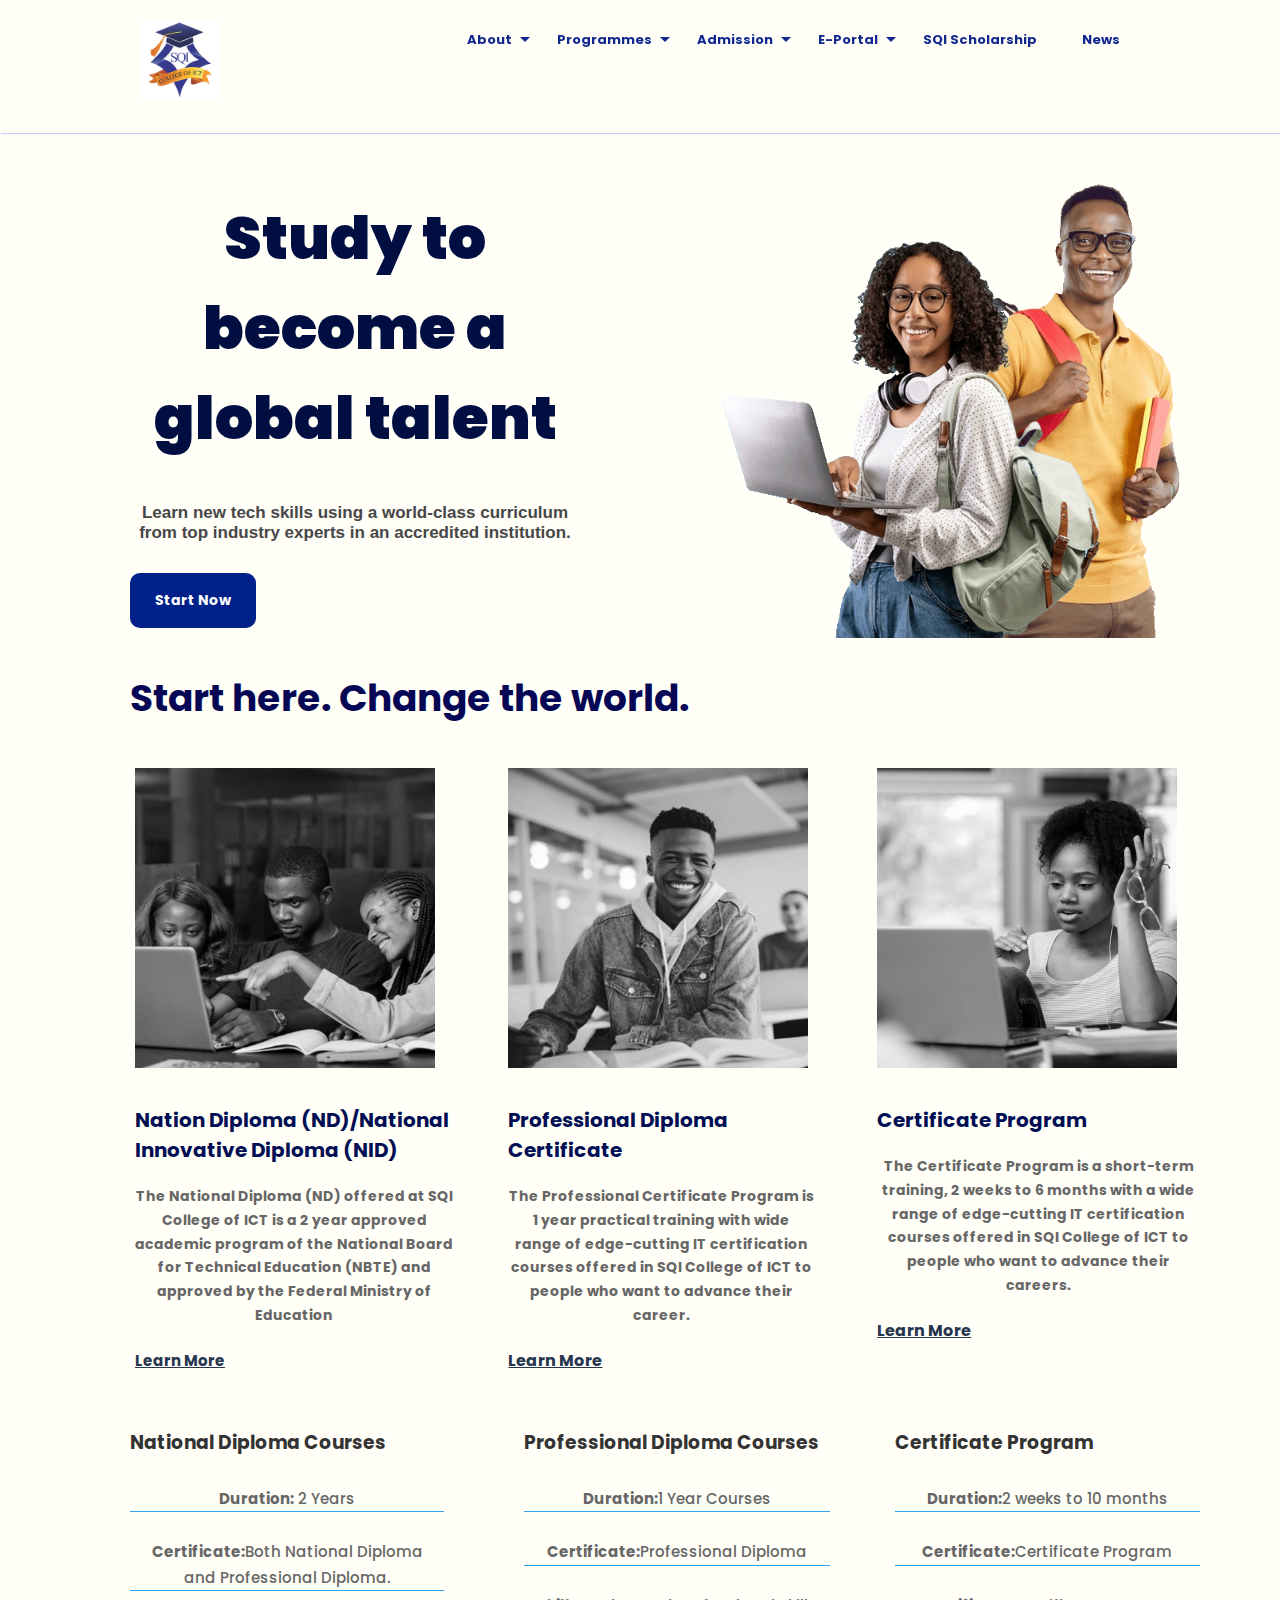
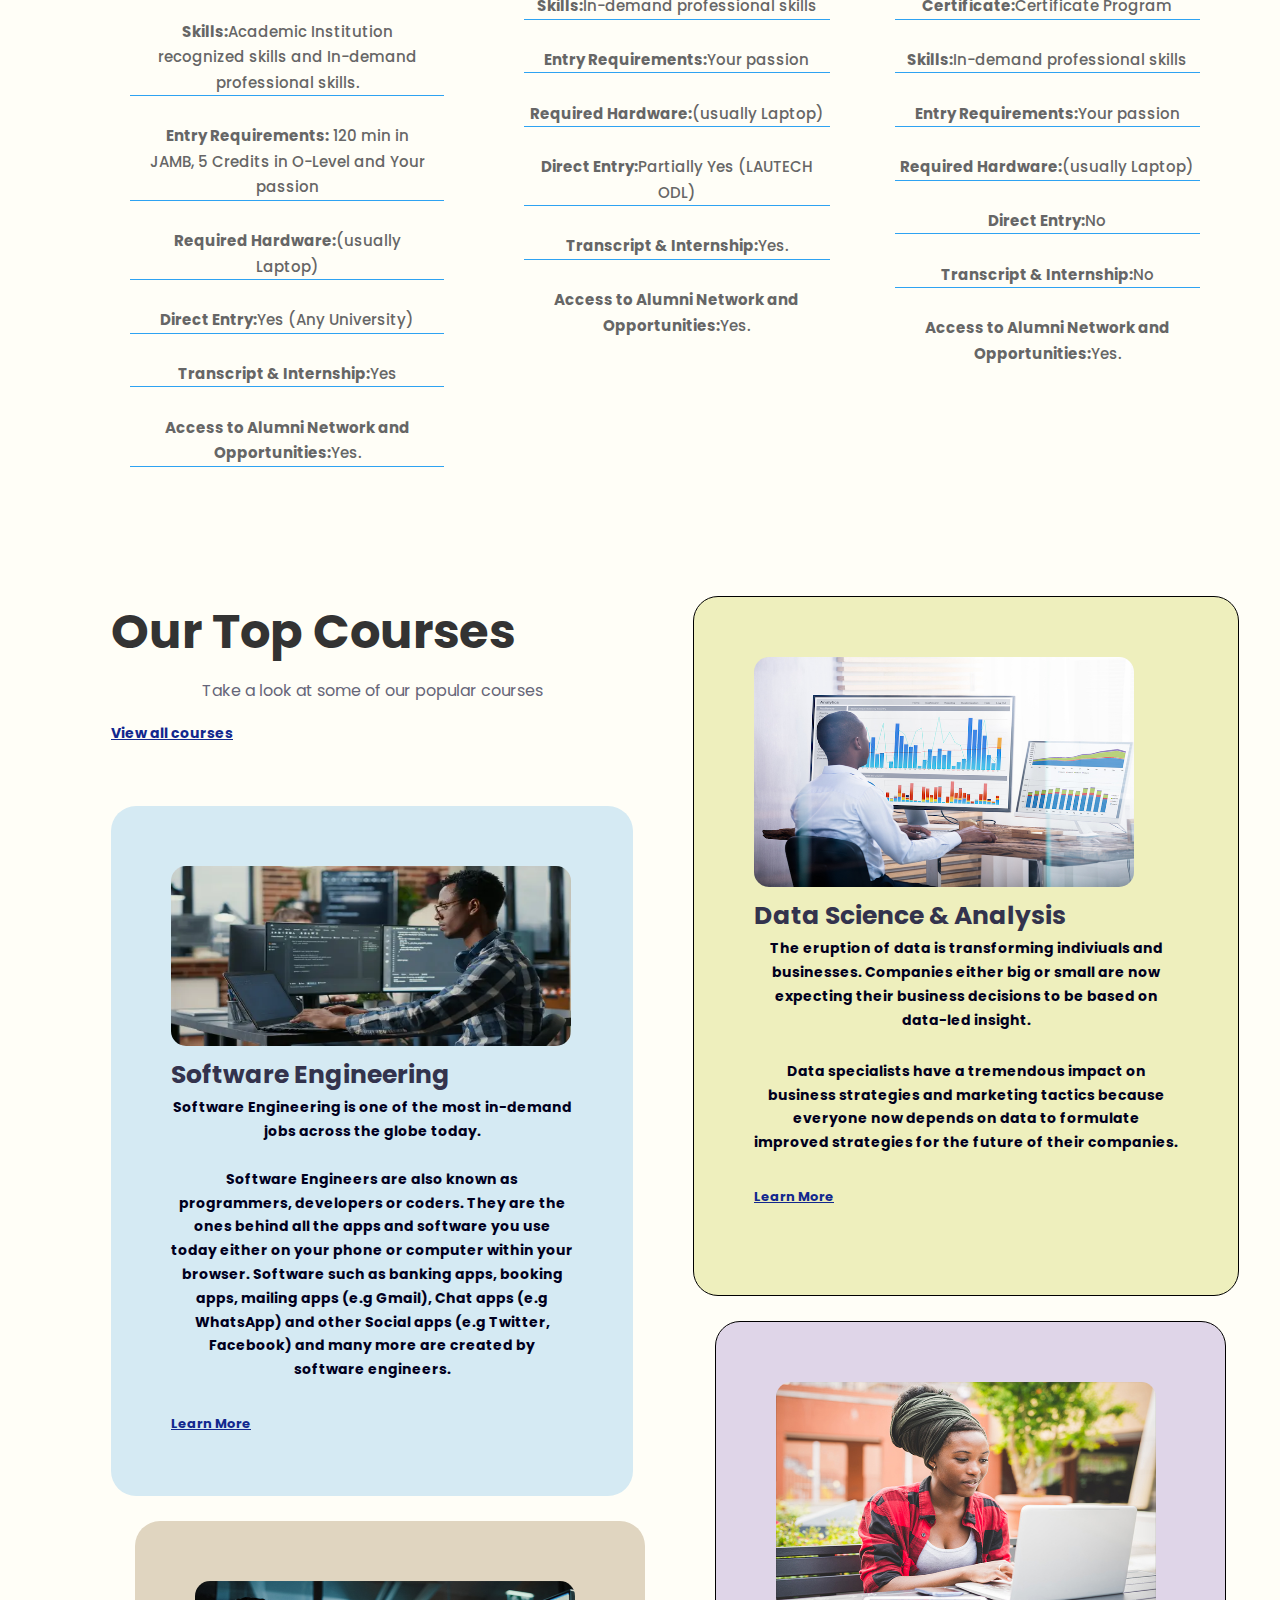
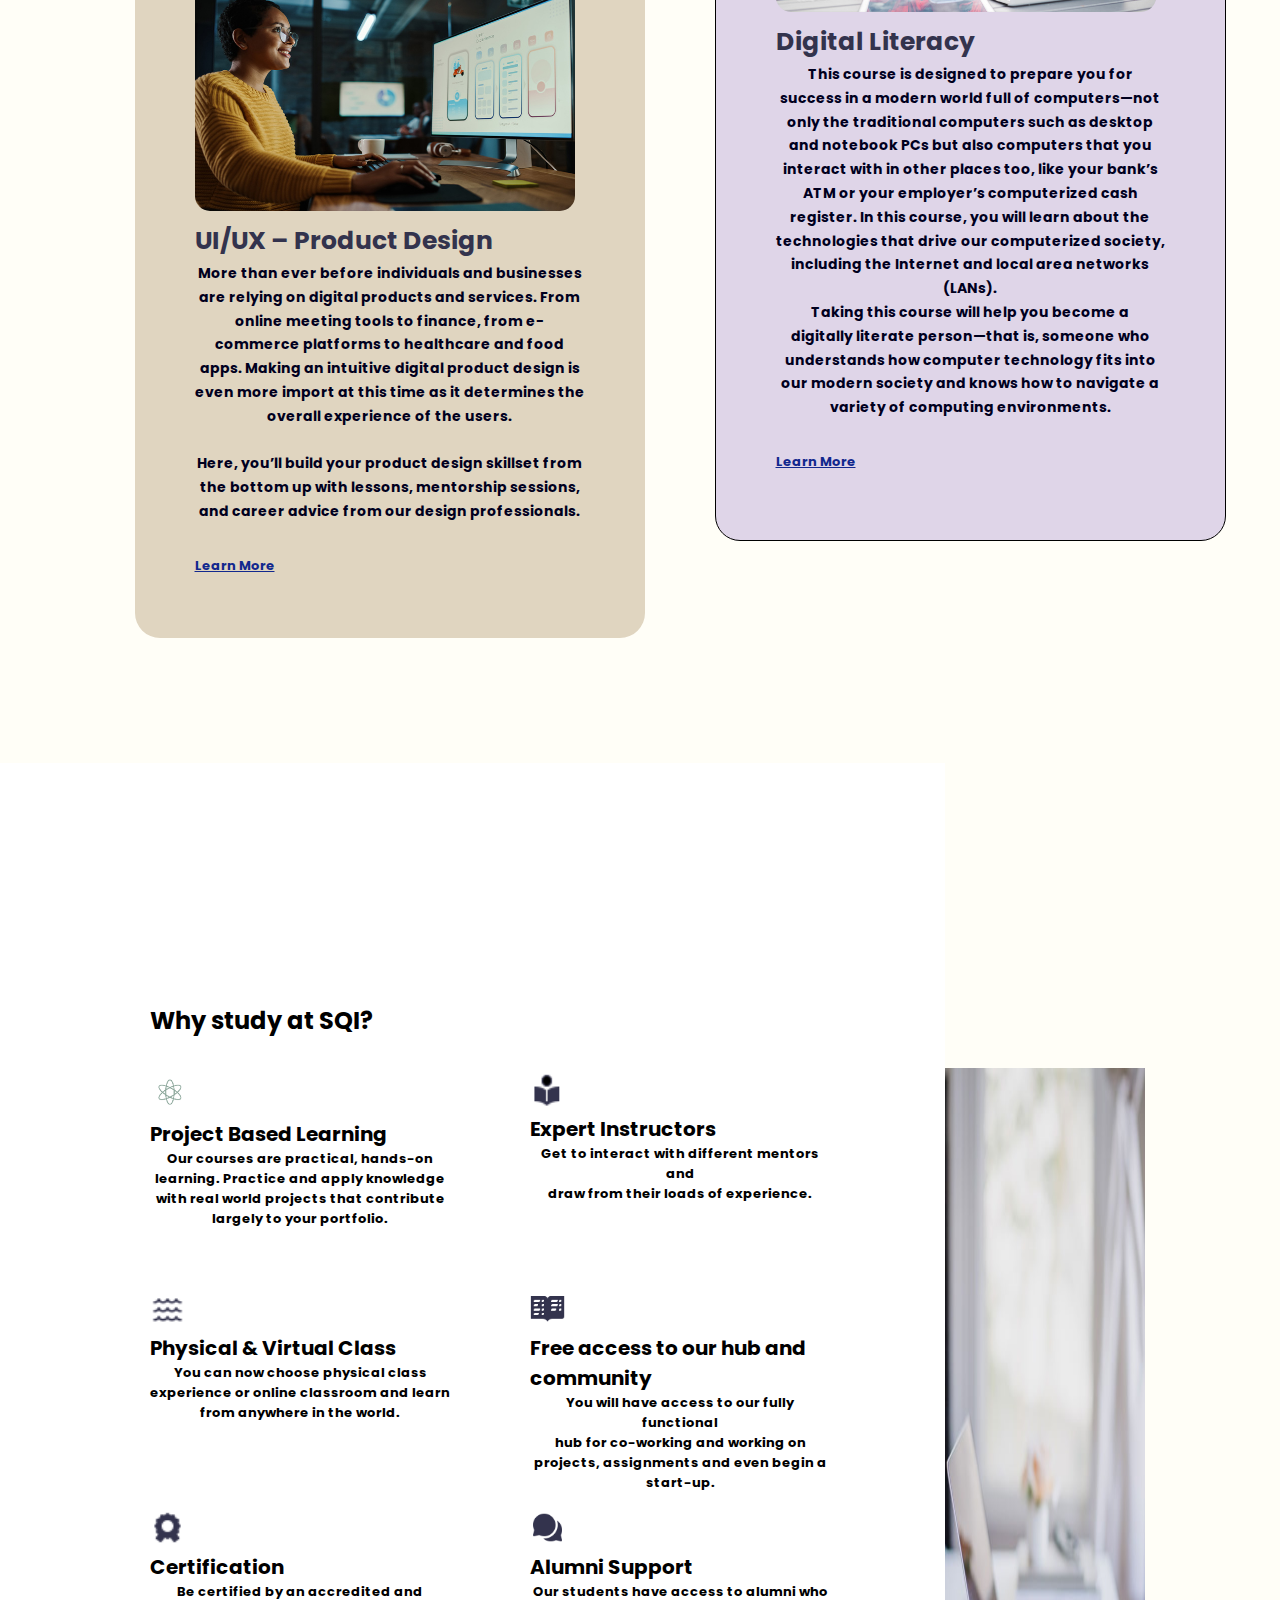
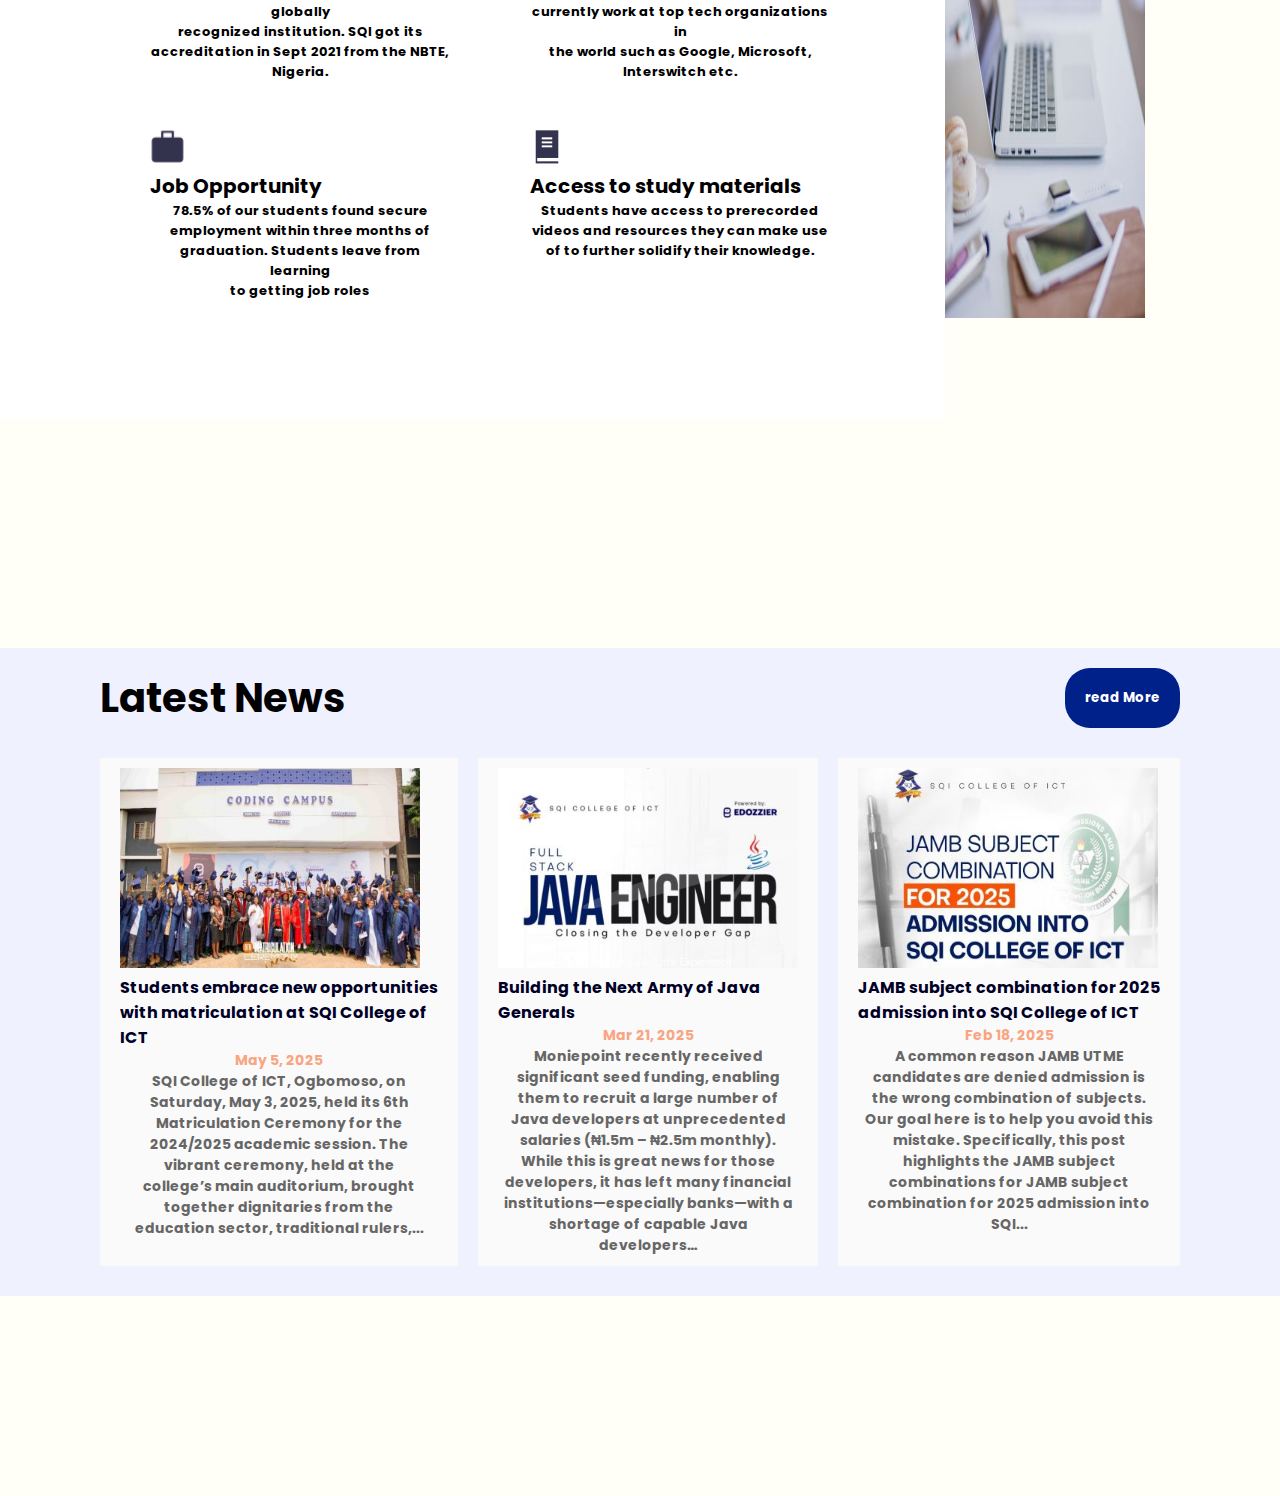
<file: index.html>
<!DOCTYPE html>
<html lang="en">
<head>
    <link href="https://cdn.jsdelivr.net/npm/bootstrap@5.3.8/dist/css/bootstrap.min.css" rel="stylesheet" integrity="sha384-sRIl4kxILFvY47J16cr9ZwB07vP4J8+LH7qKQnuqkuIAvNWLzeN8tE5YBujZqJLB" crossorigin="anonymous">
<script src="https://cdn.jsdelivr.net/npm/bootstrap@5.3.8/dist/js/bootstrap.bundle.min.js" integrity="sha384-FKyoEForCGlyvwx9Hj09JcYn3nv7wiPVlz7YYwJrWVcXK/BmnVDxM+D2scQbITxI" crossorigin="anonymous"></script>
<link rel="stylesheet" href="https://cdn.jsdelivr.net/npm/bootstrap-icons@1.13.1/font/bootstrap-icons.min.css">
    <link rel="preconnect" href="https://fonts.googleapis.com">
<link rel="preconnect" href="https://fonts.gstatic.com" crossorigin>
<link href="https://fonts.googleapis.com/css2?family=Poppins:ital,wght@0,100;0,200;0,300;0,400;0,500;0,600;0,700;0,800;0,900;1,100;1,200;1,300;1,400;1,500;1,600;1,700;1,800;1,900&display=swap" rel="stylesheet">
    <meta charset="UTF-8">
    <meta name="viewport" content="width=device-width, initial-scale=1.0">
    <link rel="stylesheet" href="style.css">
    <link rel="stylesheet" href="https://cdnjs.cloudflare.com/ajax/libs/font-awesome/4.7.0/css/font-awesome.min.css">
    <title>SQI Succeed Anywhere Assignment</title>
    
</head>
<body style="background-color: rgb(255,254,247);">
    <header>
        <div class="navbar-container">
            <h1>
                <img src="./images/co.jpg" height="80px" width="80px" alt="SQI-logo">
            </h1>         
<nav>
   <ul class="parent-dropdown">
     <li class="dropdown"><a href="#">About</a>
        <ul class="dropdown-items">
             <li>Our Story</li><br>
              <li>Our Team</li><br>
               <li>Campus Info</li>
        </ul>  
     </li>
   <li class="dropdown"><a href="#">Programmes</a>
    <ul class="dropdown-items">
        <li>National Diploma</li><br>
        <li>National Innovation Diploma</li><br>
        <li>Professional Diploma Programme</li><br>
        <li>Executive Professional Certificate Programme</li>
    </ul>
   </li>
   <li class="dropdown"><a href="#">Admission</a>
    <ul class="dropdown-items">
        <li>Apply for a Programme</li><br>
        <li>Mode of Study</li><br>
        <li>Tuition</li><br>
        <li>Frequently Asked Questions</li>
    </ul>
   </li>
   <li class="dropdown"><a href="#">E-Portal</a>
      <ul class="dropdown-items">
        <li>Students</li>
        <li>Staff</li>
      </ul>
   </li>
    <li id="last-two-container">
          SQI Scholarship
            </li>
            <li id="last-two-container-2">
                News
            </li>
        </ul>
</nav>
        </div>
    </header>
    <div class="topnav">
        <a href="#home" class="active"><img id="Logo" src="./images/co.jpg" alt="SQI-logo"></a>
        <div id="myLinks">
       <ul class="parent-dropdown">
     <li class="dropdown"><a href="#">About</a>
        <ul class="dropdown-items">
             <li>Our Story</li><br>
              <li>Our Team</li><br>
               <li>Campus Info</li>
        </ul>  
     </li>
   <li class="dropdown"><a href="#">Programmes</a>
    <ul class="dropdown-items">
        <li>National Diploma</li><br>
        <li>National Innovation Diploma</li><br>
        <li>Professional Diploma Programme</li><br>
        <li>Executive Professional Certificate Programme</li>
    </ul>
   </li>
   <li class="dropdown"><a href="#">Admission</a>
    <ul class="dropdown-items">
        <li>Apply for a Programme</li><br>
        <li>Mode of Study</li><br>
        <li>Tuition</li><br>
        <li>Frequently Asked Questions</li>
    </ul>
   </li>
   <li class="dropdown"><a href="#">E-Portal</a>
      <ul class="dropdown-items">
        <li>Students</li>
        <li>Staff</li>
      </ul>
   </li>
    <li id="last-two-container">
          SQI Scholarship
            </li>
            <li id="last-two-container-2">
                News
            </li>
        </ul>
        </div>
        <a href="javascript:void(0);" class="icon" onclick="myFunction()">
    <i class="fa fa-bars"></i>
  </a>
    </div>
    <section>
        <div class="first-card-section">
            <div>
                <h1>Study to become a global talent</h1>
                <p>Learn new tech skills using a world-class curriculum from top industry experts in an accredited institution.
</p>
<button>Start Now</button>
            </div>
            <div id="two-sqi-students">
                <img src="./images/two sqi students.png" alt="two-sqi-students-standing" height="480px" width="480px">
            </div>
        </div>
    </section>
    <main>
        <div class="black-and-white-header"><h2>Start here. Change the world.</h2></div>
        <div class="black-and-white-container">
         <div class="college-image-container">
           <img src="./images/college image.jpg" alt="Three-Students-Looking-Laptop-Screen" height="300px" width="300px">
           <h3>Nation Diploma (ND)/National Innovative Diploma (NID)</h3>
           <p>The National Diploma (ND) offered at SQI College of ICT is a 2 year approved academic program of the National Board for Technical Education (NBTE) and approved by the Federal Ministry of Education</p>
           <div><a href="#">Learn More</a></div>
        </div>
        <div class="prof-image-container">
            <img src="./images/prof image.jpg" alt="One-Student-Facing-The Camera" height="300px" width="300px">
            <h3>Professional Diploma Certificate</h3>
            <p>The Professional Certificate Program is 1 year practical training with wide range of edge-cutting IT certification courses offered in SQI College of ICT to people who want to advance their career.</p>
            <div><a href="#">Learn More</a></div>
        </div>
        <div class="certificate-image-container">
           <img src="./images/certificate image.jpg" alt="A-Female-Student-Looking-At-Her-Laptop-Screen" height="300px" width="300px">
           <h3>Certificate Program</h3>
           <p>The Certificate Program is a short-term training, 2 weeks to 6 months with a wide range of edge-cutting IT certification courses offered in SQI College of ICT to people who want to advance their careers.</p>
           <div><a href="#">Learn More</a></div>
        </div>
        </div>
        <div class="course-container">
            <div class="courses-item-1"><h3><strong>National Diploma Courses</strong></h3><br>
                <p><strong>Duration:</strong> 2 Years</p><hr>
                <br>
                <p><strong>Certificate:</strong>Both National Diploma<br> and Professional Diploma.</p><hr>
                <br>
                <p><strong>Skills:</strong>Academic Institution<br> recognized skills and In-demand professional skills.</p><hr>
                <br>
                <p><strong>Entry Requirements:</strong> 120 min in<br> JAMB,
5 Credits in O-Level and Your<br> passion</p><hr>
<br>
<p><strong>Required Hardware:</strong>(usually<br> Laptop)

</p><hr>
<br>
<p><strong>Direct Entry:</strong>Yes (Any University)<br></p><hr>
<br>
<p><strong>Transcript & Internship:</strong>Yes<br></p><hr>
<br>
<p><strong>Access to Alumni Network and<br> Opportunities:</strong>Yes.</p><hr>
<br>
            </div>
            <div class="courses-item-2"><h3><strong>Professional Diploma Courses</strong></h3><br>
                <p><strong>Duration:</strong>1 Year Courses</p><hr>
                <br>
                <p><strong>Certificate:</strong>Professional Diploma</p><hr>
                <br>
                <p><strong>Skills:</strong>In-demand professional skills</p><hr>
                <br>
                <p><strong>
Entry Requirements:</strong>Your passion</p><hr>
<br>
<p><strong>Required Hardware:</strong>(usually Laptop)</p><hr><br>
<p><strong>Direct Entry:</strong>Partially Yes (LAUTECH ODL)

</p><hr><br>
<p><strong>Transcript & Internship:</strong>Yes.

</p><hr><br>
<p><strong>Access to Alumni Network and Opportunities:</strong>Yes.</p>
            </div>
            <div class="courses-item-3"><h3><strong>Certificate Program</strong></h3><br>
                <p><strong>Duration:</strong>2 weeks to 10 months</p><hr>
                <br><p><strong>Certificate:</strong>Certificate Program</p><hr><br>
                <p><strong>Certificate:</strong>Certificate Program</p><hr><br>
                <p><strong>Skills:</strong>In-demand professional skills</p><hr><br>
                <p><strong>Entry Requirements:</strong>Your passion</p><hr><br>
                <p><strong>Required Hardware:</strong>(usually Laptop)</p><hr><br>
                <p><strong>Direct Entry:</strong>No</p><hr><br>
                <p><strong>Transcript & Internship:</strong>No</p><hr><br>
                <p><strong>Access to Alumni Network and Opportunities:</strong>Yes.</p>
            </div>
        </div>
    </main>
    <section>
        <diV class="top-courses-container-1">
            <div class="software-engineer-container">
                <div class="first-container">
                    <h2>
                 Our Top Courses 
                </h2>
                <p>Take a look at some of our popular courses</p>
                <a href="#">View all courses</a>
            </div><br>
                <diV class="software-course">
                    <img src="./images/software engineer.webp" alt="software-engineer" height="180px" width="400px">
                    <h3>Software Engineering</h3>
                    <p>Software Engineering is one of the most in-demand<br> jobs across the globe today.<p><br>
                        <p>Software Engineers are also known as <br>programmers, developers or coders. They are the <br>ones behind all the apps and software you use<br> today either on your phone or computer within your<br> browser. Software such as banking apps, booking<br> apps, mailing apps (e.g Gmail), Chat apps (e.g<br> WhatsApp) and other Social apps (e.g Twitter,<br> Facebook) and many more are created by <br>software engineers.</p><br>
                        <a href="#">Learn More</a>
                </diV>
            </div>
            <div class="data-science-container">
                <img src="./images/SQI man.jpg" alt="SQI-Man" height="230px" width="380px">
                <h3>Data Science & Analysis</h3>
                <p>The eruption of data is transforming indiviuals and <br>businesses. Companies either big or small are now<br> expecting their business decisions to be based on <br>data-led insight.</p><br>
                <p>Data specialists have a tremendous impact on<br> business strategies and marketing tactics because<br> everyone now depends on data to formulate<br> improved strategies for the future of their companies.</p><br>
                <a href="#">Learn More</a>
            </div>
        </diV>
        <div class="top-courses-container-2">
           <diV class="UI-UX-container">
                    <img src="./images/ui ux product.jpg" alt="UI-UX-IN-SQI" height="230px" width="380px">
                    <h3>UI/UX – Product Design</h3>
                    <p>More than ever before individuals and businesses <br>are relying on digital products and services. From <br>online meeting tools to finance, from e-<br>commerce platforms to healthcare and food<br> apps. Making an intuitive digital product design is<br> even more import at this time as it determines the<br> overall experience of the users.<p><br>
                        <p>Here, you’ll build your product design skillset from <br>the bottom up with lessons, mentorship sessions,<br> and career advice from our design professionals.</p><br>
                        <a href="#">Learn More</a>
                </diV>
            <div class="digital-container">
                <img src="./images/digital literacy girl.jpg" alt="SQI-digital-literacy" height="230px" width="380px">
                <h3>Digital Literacy</h3>
                <p>This course is designed to prepare you for<br> success in a modern world full of computers—not<br> only the traditional computers such as desktop<br> and notebook PCs but also computers that you <br>interact with in other places too, like your bank’s<br> ATM or your employer’s computerized cash <br>register. In this course, you will learn about the <br>technologies that drive our computerized society,<br> including the Internet and local area networks<br> (LANs).</p><p>Taking this course will help you become a<br> digitally literate person—that is, someone who <br>understands how computer technology fits into<br> our modern society and knows how to navigate a <br>variety of computing environments.</p><br>
                <a href="#">Learn More</a>
            </div> 
        </div>
    </section>
    <section>
           <div class="flex-it">
   <div class="grid-container">
          <div class="grid-items">
           <h2>Why study at SQI?</h2>
        </div>
        <div class="grid-items">
            <img src="./images/plutonium.png" alt="projects" height="40px" width="40px">
         <h3>Project Based Learning</h3>
                <p>Our courses are practical, hands-on<br> learning. Practice and apply knowledge<br> with real world projects that contribute <br>largely to your portfolio.</p>
        </div>
        <div class="grid-items">
             <img src="./images/reading by icons8.png" alt="expert instructor" height="35px" width="35px">
            <h3>Expert Instructors</h3>
            <p>Get to interact with different mentors and<br> draw from their loads of experience.</p>
        </div>
        <div class="grid-items">
            <img src="./images/sea waves by icons8.png" alt="virtual-class" height="35px" width="35px">
             <h3>Physical & Virtual Class</h3>
            <p>You can now choose physical class<br> experience or online classroom and learn<br> from anywhere in the world.</p>
        </div>
        <div class="grid-items">
            <img src="./images/study open book.png" alt="free-access-to-community" height="35px" width="35px">
            <h3>Free access to our hub and <br>community</h3>
            <p>You will have access to our fully functional<br> hub for co-working and working on<br> projects, assignments and even begin a<br> start-up.</p>
        </div>
        <div class="grid-items">
            <img src="./images/certificate.png" alt="certification" height="35px" width="35px">
           <h3>Certification</h3>
            <p>Be certified by an accredited and globally<br> recognized institution. SQI got its<br> accreditation in Sept 2021 from the NBTE,<br> Nigeria.</p>
        </div>
        <div class="grid-items">
            <img src="./images/support chat.png" alt="alumni" height="35px" width="35px">
           <h3>Alumni Support</h3>
            <P>Our students have access to alumni who<br> currently work at top tech organizations in<br> the world such as Google, Microsoft,<br> Interswitch etc.</P>
        </div>
        <div class="grid-items">
            <img src="./images/suitcase.png" alt="job" height="35px" width="35px">
            <h3>Job Opportunity</h3>
            <p>78.5% of our students found secure<br> employment within three months of <br>graduation. Students leave from learning<br> to getting job roles</p>
        </div>
        <div class="grid-items">
            <img src="./images/book.png" alt="study" height="35px" width="35px">
            <h3>Access to study materials</h3>
                <p>Students have access to prerecorded<br> videos and resources they can make use<br> of to further solidify their knowledge.</p> 
        </div>
    </div>
        <img class="grid-img" src="./images/long img lapy.jpg" alt="">   
    </div>
    </div>  
     </section>
    <section>
        <div class="news-headline">
           <h2>Latest News</h2> 
           <button>read More</button>
        </div>
        <div class="sqi-news-container">
            <div class="flex-child">
                <img src="./images/coding school.jpg" alt="matriculation" height="200px" width="300px">
                <h5>Students embrace new opportunities<br> with matriculation at SQI College of<br> ICT</h5>
                <p style="color: #f9a582;">May 5, 2025</p>
                <p>SQI College of ICT, Ogbomoso, on<br> Saturday, May 3, 2025, held its 6th <br>Matriculation Ceremony for the<br> 2024/2025 academic session. The<br> vibrant ceremony, held at the<br> college’s main auditorium, brought<br> together dignitaries from the<br> education sector, traditional rulers,...</p>
            </div>
            <div class="flex-child">
                <img src="./images/Java engineers image.jpg" alt="java-engineers" height="200px" width="300px"> 
                <h5>Building the Next Army of Java<br> Generals</h5>
                <p style="color: #f9a582;">Mar 21, 2025</p>
                <p>Moniepoint recently received<br>significant seed funding, enabling <br>them to recruit a large number of<br> Java developers at unprecedented<br> salaries (₦1.5m – ₦2.5m monthly).<br> While this is great news for those <br>developers, it has left many financial<br> institutions—especially banks—with a<br> shortage of capable Java<br> developers…</p>
            </div>
            <div class="flex-child">
              <img src="./images/WhatsApp Image in sqi.jpg" alt="sqi-whatsapp" height="200px" width="300px"> 
              <h5>JAMB subject combination for 2025<br> admission into SQI College of ICT</h5>  
              <p style="color: #f9a582;">Feb 18, 2025</p>
              <p>A common reason JAMB UTME <br>candidates are denied admission is <br>the wrong combination of subjects.<br> Our goal here is to help you avoid this<br> mistake. Specifically, this post<br> highlights the JAMB subject<br> combinations for JAMB subject <br>combination for 2025 admission into<br> SQI...</p>
            </div>
        </div>
    </section>
    <!-- <script>
function myFunction() {
  var x = document.getElementById("myLinks");
  if (x.style.display === "block") {
    x.style.display = "none";
  } else {
    x.style.display = "block";
  }
}
</script> -->
</body>
</html>
</file>
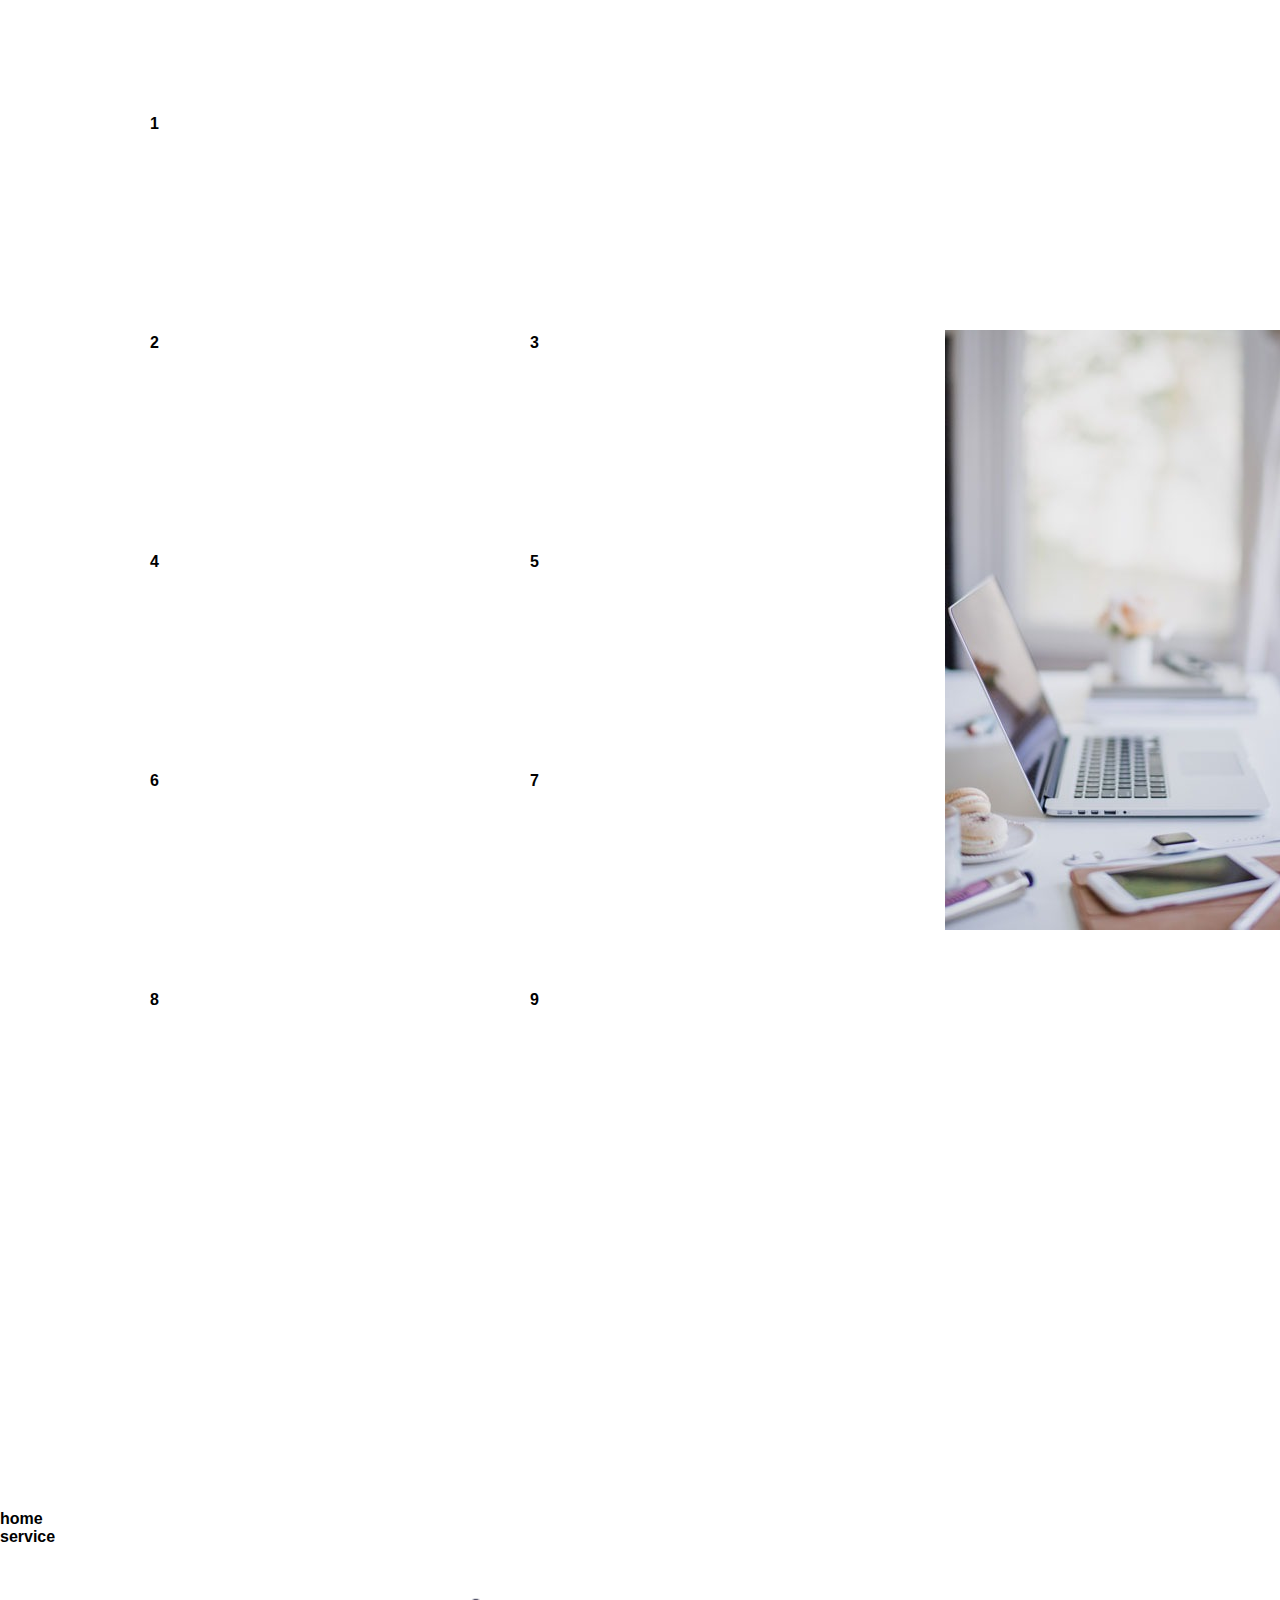
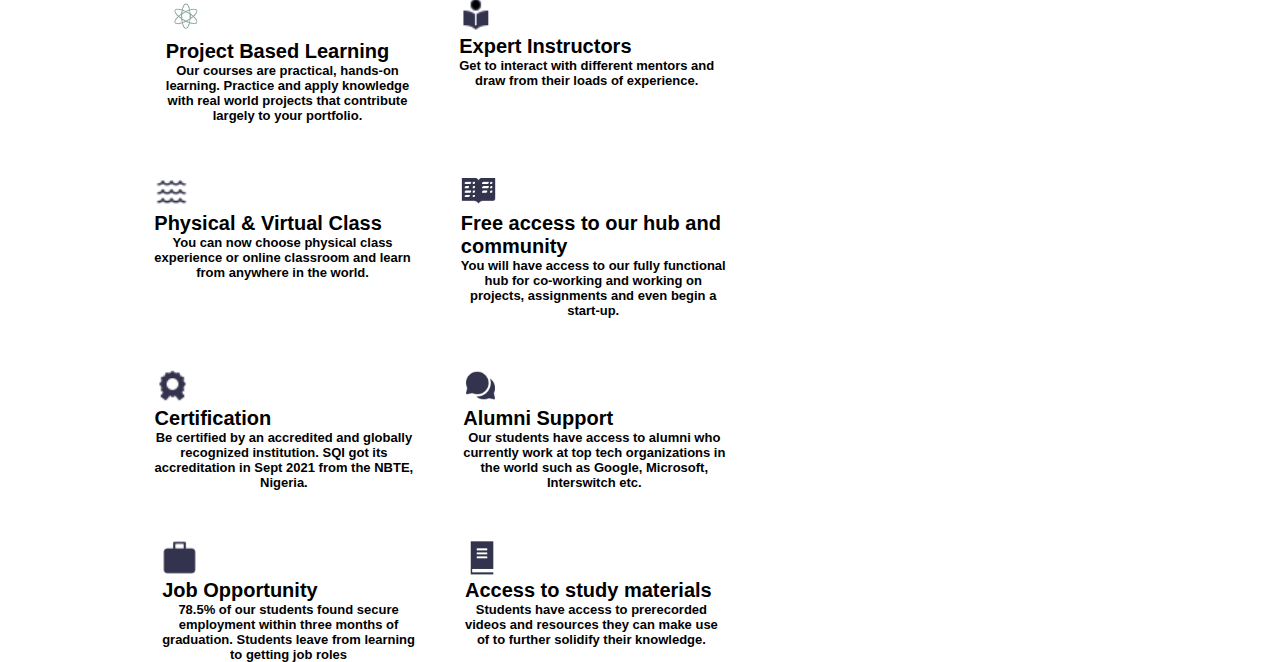
<file: grid.html>
<!DOCTYPE html>
<html lang="en">
<head>
    <meta charset="UTF-8">
    <meta name="viewport" content="width=device-width, initial-scale=1.0">
    <title>Grid Layout</title>
    <link rel="stylesheet" href="style.css">
</head>
<body>
    <div class="flex-it">
   <div class="grid-container">
         <div class="grid-items">
           1
        </div>
        <div class="grid-items">
           2
        </div>
        <div class="grid-items">
            3
        </div>
        <div class="grid-items">
             4
        </div>
        <div class="grid-items">
            5
        </div>
        <div class="grid-items">
           6
        </div>
        <div class="grid-items">
           7
        </div>
        <div class="grid-items">
            8
        </div>
        <div class="grid-items">
             9
        </div>
    </div>
    <div>
        <div class="grid-img"><img src="./images/long img lapy.jpg"></div>     
    </div>
    </div>
    <div class="flex-container">
       <div>
            <div>home</div>
            <div>service</div>
        </div>
         <div class="lower-container-1">
       <div>
        <img src="./images/plutonium.png" alt="projects" height="40px" width="40px">
        <div><h3>Project Based Learning</h3>
                <p>Our courses are practical, hands-on<br> learning. Practice and apply knowledge<br> with real world projects that contribute <br>largely to your portfolio.</p>
            </div>
        </div>
        <div>
        <img src="./images/reading by icons8.png" alt="expert instructor" height="35px" width="35px">
         <div><h3>Expert Instructors</h3>
            <p>Get to interact with different mentors and<br> draw from their loads of experience.</p>
        </div>
			</div>
        </div>
        <div class="lower-container-2">
       <div>
         <img src="./images/sea waves by icons8.png" alt="virtual-class" height="35px" width="35px">
          <div>
            <h3>Physical & Virtual Class</h3>
            <p>You can now choose physical class<br> experience or online classroom and learn<br> from anywhere in the world.</p>
         </div>
			</div>
          <div>
        <img src="./images/study open book.png" alt="free-access-to-community" height="35px" width="35px"><div>
            <h3>Free access to our hub and <br>community</h3>
            <p>You will have access to our fully functional<br> hub for co-working and working on<br> projects, assignments and even begin a<br> start-up.</p>
        </div>
        </div>  
        </div>
         <div class="lower-container-3">
       <div>
        <img src="./images/certificate.png" alt="certification" height="35px" width="35px"><div>
            <h3>Certification</h3>
            <p>Be certified by an accredited and globally<br> recognized institution. SQI got its<br> accreditation in Sept 2021 from the NBTE,<br> Nigeria.</p>
        </div>
        </div>
        <div>
        <img src="./images/support chat.png" alt="alumni" height="35px" width="35px"><div>
            <h3>Alumni Support</h3>
            <P>Our students have access to alumni who<br> currently work at top tech organizations in<br> the world such as Google, Microsoft,<br> Interswitch etc.</P>
        </div>
        </div>
         </div>
         <div class="lower-container-4">
       <div>
        <img src="./images/suitcase.png" alt="job" height="35px" width="35px"><div>
            <h3>Job Opportunity</h3>
            <p>78.5% of our students found secure<br> employment within three months of <br>graduation. Students leave from learning<br> to getting job roles</p>
        </div>
        </div>
        <div>
            <img src="./images/book.png" alt="study" height="35px" width="35px"><div>
                <h3>Access to study materials</h3>
                <p>Students have access to prerecorded<br> videos and resources they can make use<br> of to further solidify their knowledge.</p>
            </div>
        </div>
         </div>
        </div>  
    
</body>
</html>
</file>
<file: style.css>
*{
    margin: 0px;
    padding: 0px;
    box-sizing: border-box;
     font-family: "Poppins", sans-serif;
  font-weight: 700;
  font-style: normal;
}
.navbar-container{ 
    display: flex;
    justify-content: space-between;
    justify-items: center;
    padding: 0px 130px;
    box-shadow: 1px 1px 1px rgba(203, 203, 243, 0.932);
    position: sticky;
    top:0;
} 
.parent-dropdown{
    display: flex;
    gap: 45px;
    padding: 30px;
}
.dropdown{
    position: relative;
    font-size: 14px;
    font-weight: bolder;
    font-family: Arial, Helvetica, sans-serif;
}

.dropdown-items{
    position: absolute;
    display: none;
    background-color: rgba(250, 250, 253, 0.76);
    padding: 30px;
    width: 230px;
    font-weight: bold;
    font-family: Arial, Helvetica, sans-serif;
    font-size: 14px;
    line-height: 1.8;
    margin-top: 45px;
}
.dropdown:hover .dropdown-items{
    display: block;
}

.dropdown::after{
    content: '';
    position: absolute;
    width: 0px;
    height: 0px;
    border-left: 5px solid transparent;
    border-right: 5px solid transparent;
    border-top: 5px solid rgb(18,40,142);
    top: calc(50%-2px);
    right: -18px;
    bottom: 8px;

}
ul li{
   color: rgb(18,40,142);
    list-style: none;   
}
a{
    text-decoration: none;
   color: rgb(18,40,142);
    font-size: 13px;  
    font-weight: bold;
    font-family: Poppins, sans-serif;
}
.first-card-section{
    display: flex;
    margin-top: 30px;
    margin-right: 10px;
}
.first-card-section h1{
    font-size: 60px;
    font-family: "Poppins", sans-serif;
  font-weight: 700;
  font-style: normal;
    font-weight:bolder;
    color:rgb(0,14,66);
    padding: 10px 130px;
}
.first-card-section p{
    padding:10px 130px;
    font-family: Arial, Helvetica, sans-serif;
    font-size: 17px;
    color:rgb(71,71,71);
}
.first-card-section button{
         padding:10px 25px;
         margin-left: 130px;
         margin-top: 20px;
         height: 55px;
         background-color:#00208a;
         color: white;
         border-radius: 10px;
         font-weight:bold;
         font-size: 14px;
         border: none;
}
.first-card-section img{
    margin-right:80px;
     padding:5px 10px;
    
}

#last-two-container{
     font-size: 13px;  
    font-weight: bold;
}
#last-two-container-2{
     font-size: 13px;  
    font-weight: bold;
}
.black-and-white-container{
     display: flex;
     justify-content: center;
     margin-top: 40px;
    padding: 2px 80px;
    margin-bottom: 50px;
}
.black-and-white-header{
       color: RGB(5, 7, 84);
       font-size: 25px;
       font-weight: bold;
       margin-left: 130px;
       margin-top: 20px;
}
    .certificate-image-container img{
    margin-left: 55px;
    margin-bottom: 30px;
    filter: grayscale(100%);

}
.certificate-image-container h3{
       margin-left:55px;
       margin-bottom: 20px;
       font-size: 20px;
       font-weight: bold;
        color: RGB(0, 14, 84);
      text-decoration:rgb(0, 14, 84);
}
.certificate-image-container p{
    margin-left: 55px;
     margin-bottom: 20px;
     line-height: 1.7;
     color: RGB(102, 102, 102);
     font-size: 14px;
}
.certificate-image-container a{
    margin-left: 55px;
    font-size: 16px; 
      color: RGB(38, 54, 78);
      text-decoration: underline;
}
.prof-image-container{
    margin-right: 7px;
}
.prof-image-container h3{
     margin-left:55px;
       margin-bottom: 20px;
       font-size: 20px;
       font-weight: bold;
        color: RGB(0, 14, 84);
      text-decoration:rgb(0, 14, 84);
}
.prof-image-container img{
     margin-left: 55px;
    margin-bottom: 30px;
    filter: grayscale(100%);
}
.prof-image-container p{
    margin-left: 55px;
     margin-bottom: 20px;
     line-height: 1.7;
     color: RGB(102, 102, 102);
     font-size: 14px;
}
.prof-image-container a{
    margin-left: 55px;
    font-size: 16px; 
      color: RGB(38, 54, 78);
      text-decoration: underline;
}
.college-image-container img{
    margin-left: 55px;
    margin-bottom: 30px;
    filter: grayscale(100%);
}

.college-image-container h3{
     margin-left:55px;
       margin-bottom: 20px;
       font-size: 20px;
       font-weight: bold;
        color: RGB(0, 14, 84);
      text-decoration:rgb(0, 14, 84);
}
.college-image-container p{
    margin-left: 55px;
     margin-bottom: 20px;
     line-height: 1.7;
     color: RGB(102, 102, 102);
     font-size: 14px;
}
.college-image-container a{
    margin-left: 55px;
    font-size: 15px; 
      color: RGB(38, 54, 78);
      text-decoration: underline;
}
.course-container{
        display: flex;
        justify-content: center;
        line-height: 1.7;
       padding: 2px 80px;
       margin-bottom: 100px;
        
}
.course-container hr{
    border: none;
    height: 1px;
    background-color: #2ea3f2;;

}
.course-container h3{
         color:#333333;
}
.course-container p{
    color:#666666;
    font-size: 15px;
    font-weight: 500;
}
.courses-item-3{
    margin-left: 65px;
}
.courses-item-1{
    margin-left: 50px;
    padding-right: 20px;
}
.courses-item-2{
    margin-left: 60px;
}
.top-courses-container-1{
    display: flex;
    justify-content: center;
    margin-bottom: 65px;   
}
.top-courses-container-2{
     display: flex;
    justify-content:center;
    margin-bottom: 100px;   
}
.UI-UX-container{
     background-color: #e0d5c0;
     padding: 60px 60px;
    border-radius: 25px;
    line-height: 1.7;
    margin-top: -40px;
    margin-left: 80px;
}
.UI-UX-container h3{
    font-family: "Poppins", sans-serif;
  font-style: normal;
 color:#33334d;
 font-size: 25px;
}
.UI-UX-container p{
    color: #00001e;
    font-size: 14px;
}
.UI-UX-container img{
    border-radius: 15px;
}
.UI-UX-container a{
    text-decoration: underline;
}
.digital-container{
    background-color: #dfd5e8;
     padding: 60px 60px;
    border-radius: 25px;
    line-height: 1.7;
    margin-top: -240px;
    margin-left: 70px;
    border: 1px solid black;
    height: 820px;
}
.digital-container h3{
    font-family: "Poppins", sans-serif;
  font-style: normal;
 color:#33334d;
 font-size: 25px;
}
.digital-container p{
    color: #00001e;
    font-size: 14px;
}
.digital-container img{
    border-radius: 15px;
}
.digital-container a{
    text-decoration: underline;
}
.software-course{
    background-color:#d5eaf3;
    padding: 60px 60px;
    border-radius: 25px;
    line-height: 1.7;
    margin-top: 30px;
    margin-left: 70px;
}
.software-course h3{
    font-family: "Poppins", sans-serif;
  font-style: normal;
 color:#33334d;
 font-size: 25px;
}
.software-course p{
    color: #00001e;
    font-size: 14px;
}
.software-course a{
    text-decoration: underline;
}
.software-course img{
    border-radius: 15px;
}
.data-science-container{
    background-color:#eeefbd;
    padding: 60px 60px;
    border-radius: 25px;
    line-height: 1.7;
    height: 700px;
    border: 1px solid black;
    margin-left: 60px;
    
}
.data-science-container h3{
    font-family: "Poppins", sans-serif;
  font-style: normal;
 color:#33334d;
 font-size: 25px;
}
.data-science-container p{
    color: #00001e;
    font-size: 14px;
}
.data-science-container img{
    border-radius: 15px;
}
.data-science-container a{
    text-decoration:underline;
}
.first-container{
    margin-left: 70px;
    font-family: "Poppins", sans-serif;
  font-weight: 700;
  font-style: normal;
  color: rgb(51,51,51);
  font-size: 32px;
}
.first-container p{
    color:rgb(102,102,121);
    font-family: "Poppins", sans-serif;
    font-weight: lighter;
    font-size: 16px;
    margin-top: 10px;
}
.first-container a{
    text-decoration: underline;
    font-size: 14px;
}

.lower-container-1{
    display: flex;
    justify-content: center;
    margin-top: 50px;
    margin-right: 400px;
    gap: 50px;
}
.lower-container-1 h3{
    font-size: 20px;
}
.lower-container-1 p{
    font-size: 13px;
}

.lower-container-2{
    display: flex;
    justify-content: center;
    margin-top: 50px;
    margin-right: 400px;
    gap: 50px;
}
.lower-container-2 h3{
     font-size: 20px;
}
.lower-container-2 p{
     font-size: 13px;
}

.lower-container-3{
    display:flex;
    justify-content: center;
   margin-top: 50px;
    margin-right: 400px;
    gap: 50px;
}
.lower-container-3 h3{
    font-size: 20px;
}
.lower-container-3 p{
    font-size: 13px;
}
.lower-container-4{
    display: flex;
     justify-content: center;
     margin-top: 50px;
    margin-right: 400px;
    gap: 50px;
}
.lower-container-4 h3{
    font-size: 20px;
}
.lower-container-4 p{
    font-size: 13px;
}
.lower-container-img{
    margin-left: 900px;
    margin-bottom: 600px;
}
.grid-container{
    display: grid;
    grid-template-columns: repeat(2, 1fr);
    padding: 80px 100px;
    background-color: #ffffff;
    margin-top: -5px;
      
}
.flex-it{
    display: flex;
    justify-content: center;
    padding: 30px 150px;
    margin-bottom:200px;
    
}
.grid-items{
    background-color: #ffffff;
    column-gap: 5px;
    padding: 5px 15px;
    margin-top: 5px;
    width: 330px;
    height: 50px;
    margin-left: 50px;
    /* margin-bottom: -400px; */

}
.grid-items h2{
    margin-top: 150px;
}
.grid-items h3{
     font-size: 20px;
}
.grid-items p{
    font-size: 13px;
}
.grid-img{
    margin-right: 150px;
    margin-top: 300px;
    margin-bottom: 100px;
     height: 850px;
     width: 200px;

}

div.grid-items:nth-child(1){
           grid-column-start: 1;
           grid-column-end: 3;
}
h1{
    margin: 20px 10px;
    text-align: center;
    
}
p{
    text-align: center;
}
.sqi-news-container{
    display: flex;
    justify-content: center;
    background-color:#f0f1ff;
    gap:20px;
    margin-bottom: 200px;
    padding: 30px 50px;
}
.sqi-news-container h5{
    font-size: 16px;
    font-weight: bold;
    color:#000027;
}
.sqi-news-container p{
    font-size: 14px;
    font-weight: bold;
    color: #666666;
}
.flex-child{
    background-color:#fafafa;
    padding: 10px 20px;
}
.news-headline{
    display: flex;
    justify-content: space-around;
    background-color:#f0f1ff;
    padding-top: 20px; 
}
.news-headline h2{
    margin-right: 520px;
    color:#000000;
    font-size: 40px;
}
.news-headline button{
    background-color:#00208a;
    color: white;
    border-radius: 25px;
    padding: 2px 20px;
    border: none;
}
.topnav{
    display: none;
}
  @media (min-width:320px) and (max-width:480px) {
.navbar-container{ 
    display: none;
    justify-content: space-between;
    justify-items: center;
    padding: 0px 130px;
    box-shadow: 1px 1px 1px rgba(203, 203, 243, 0.932);
    position: sticky;
    top:0;
} 
.parent-dropdown{
    display: flex;
    gap: 45px;
    padding: 30px;
}
.dropdown{
    position: relative;
    font-size: 12px;
    font-weight: bolder;
    font-family: Arial, Helvetica, sans-serif;
}

.dropdown-items{
    position: absolute;
    display: none;
    background-color: rgba(250, 250, 253, 0.76);
    padding: 30px;
    width: 230px;
    font-weight: bold;
    font-family: Arial, Helvetica, sans-serif;
    font-size: 14px;
    line-height: 1.8;
    margin-top: 45px;
}
.dropdown:hover .dropdown-items{
    display: block;
}

.dropdown::after{
    content: '';
    position: absolute;
    width: 0px;
    height: 0px;
    border-left: 5px solid transparent;
    border-right: 5px solid transparent;
    border-top: 5px solid rgb(18,40,142);
    top: calc(50%-2px);
    right: -18px;
    bottom: 8px;

}
ul li{
   color: rgb(18,40,142);
    list-style: none;   
}
a{
    text-decoration: none;
   color: rgb(18,40,142);
    font-size: 12px;  
    font-weight: bold;
    font-family: Poppins, sans-serif;
}
.first-card-section{
    display: block;
    margin-top: 30px;
    margin-right: 10px;
    background-color: rgb(255, 249, 249);
}
.first-card-section h1{
    font-size: 30px;
    font-family: serif;
  font-weight: 700;
  font-style: normal;
    font-weight:bolder;
    color:rgb(0,14,66);
    padding: 10px 130px;
}
.first-card-section p{
    padding:10px 130px;
    font-family: Arial, Helvetica, sans-serif;
    font-size: 17px;
    color:rgb(71,71,71);
}
.first-card-section button{
         padding:15px 25px;
         margin-left: 130px;
         margin-top: 10px;
         background-color:#00208a;
         color: white;
         border-radius: 10px;
         font-weight:bold;
         font-size: 12px;
         border: none;
}
.first-card-section img{
    margin-right:80px;
     padding:5px 10px;
     height: 200px;
    width: 250px; 
    margin-top: 30px;  
}
.college-image-container img{
    height: 150px;
    width: 100%;
}
#last-two-container{
     font-size: 13px;  
    font-weight: bold;
}
#last-two-container-2{
     font-size: 13px;  
    font-weight: bold;
}
.black-and-white-container{
     display: block;
     justify-content: center;
     margin-top: 40px;
    padding: 2px 80px;
    margin-bottom: 50px;
}
.black-and-white-header{
       color: RGB(5, 7, 84);
       font-size: 25px;
       font-weight: bold;
       margin-left: 130px;
       margin-top: 20px;
}
    .certificate-image-container img{
    margin-left: 55px;
    margin-bottom: 30px;
    filter: grayscale(100%);
    height: 150px;
    width: 150px;

}
.certificate-image-container h3{
       margin-left:55px;
       margin-bottom: 20px;
       font-size: 20px;
       font-weight: bold;
        color: RGB(0, 14, 84);
      text-decoration:rgb(0, 14, 84);
}
.certificate-image-container p{
    margin-left: 55px;
     margin-bottom: 20px;
     line-height: 1.7;
     color: RGB(102, 102, 102);
     font-size: 14px;
}
.certificate-image-container a{
    margin-left: 55px;
    font-size: 16px; 
      color: RGB(38, 54, 78);
      text-decoration: underline;
}
.prof-image-container{
    margin-right: 7px;
}
.prof-image-container h3{
     margin-left:55px;
       margin-bottom: 20px;
       font-size: 20px;
       font-weight: bold;
        color: RGB(0, 14, 84);
      text-decoration:rgb(0, 14, 84);
}
.prof-image-container img{
     margin-left: 55px;
    margin-bottom: 30px;
    filter: grayscale(100%);
    height: 150px;
    width: 100%;
}
.prof-image-container p{
    margin-left: 55px;
     margin-bottom: 20px;
     line-height: 1.7;
     color: RGB(102, 102, 102);
     font-size: 14px;
}
.prof-image-container a{
    margin-left: 55px;
    font-size: 16px; 
      color: RGB(38, 54, 78);
      text-decoration: underline;
}
.college-image-container img{
    margin-left: 55px;
    margin-bottom: 30px;
    filter: grayscale(100%);
    height: 150px;
    width: 100%;
}

.college-image-container h3{
     margin-left:55px;
       margin-bottom: 20px;
       font-size: 20px;
       font-weight: bold;
        color: RGB(0, 14, 84);
      text-decoration:rgb(0, 14, 84);
}
.college-image-container p{
    margin-left: 55px;
     margin-bottom: 20px;
     line-height: 1.7;
     color: RGB(102, 102, 102);
     font-size: 14px;
}
.college-image-container a{
    margin-left: 55px;
    font-size: 15px; 
      color: RGB(38, 54, 78);
      text-decoration: underline;
}
.course-container{
        display: block;
        justify-content: center;
        line-height: 1.7;
       padding: 2px 80px;
       margin-bottom: 100px;
        
}
.course-container hr{
    border: none;
    height: 1px;
    background-color: #2ea3f2;;

}
.course-container h3{
         color:#333333;
}
.course-container p{
    color:#666666;
    font-size: 15px;
    font-weight: 500;
}
.courses-item-3{
    margin-left: 65px;
}
.courses-item-1{
    margin-left: 50px;
    padding-right: 20px;
}
.courses-item-2{
    margin-left: 60px;
}
.top-courses-container-1{
    display: block;
    justify-content: center;
    margin-bottom: 65px;   
}
.top-courses-container-2{
     display: block;
    justify-content:center;
    margin-bottom: 100px;   
}
.UI-UX-container{
     background-color: #e0d5c0;
     padding: 20px 20px;
    border-radius: 25px;
    line-height: 1.7;
    margin-top: -40px;
    margin-left: 80px;
    height: 930px;
}
.UI-UX-container h3{
    font-family: "Poppins", sans-serif;
  font-style: normal;
 color:#33334d;
 font-size: 25px;
}
.UI-UX-container p{
    color: #00001e;
    font-size: 14px;
}
.UI-UX-container img{
    border-radius: 15px;
    height: 150px;
    width: 100%;

}
.UI-UX-container a{
    text-decoration: underline;
}
.digital-container{
    background-color: #dfd5e8;
     padding: 20px 20px;
    border-radius: 25px;
    line-height: 1.7;
    margin-top: 20px;
    margin-left: 70px;
    border: 1px solid black;
    height: 1030px;
}
.digital-container h3{
    font-family: "Poppins", sans-serif;
  font-style: normal;
 color:#33334d;
 font-size: 25px;
}
.digital-container p{
    color: #00001e;
    font-size: 14px;
}
.digital-container img{
    border-radius: 15px;
    height: 150px;
    width: 100%;
}
.digital-container a{
    text-decoration: underline;
}
.software-course{
    background-color:#d5eaf3;
    padding: 20px 20px;
    border-radius: 25px;
    line-height: 1.7;
    margin-top: 30px;
    margin-left: 70px;
    margin-bottom: 30px;
}
.software-course h3{
    font-family: "Poppins", sans-serif;
  font-style: normal;
 color:#33334d;
 font-size: 25px;
}
.software-course p{
    color: #00001e;
    font-size: 14px;
}
.software-course a{
    text-decoration: underline;
}
.software-course img{
    border-radius: 15px;
    height: 150px;
    width: 100%;
}
.data-science-container{
    background-color:#eeefbd;
    padding: 20px 20px;
    border-radius: 25px;
    line-height: 1.7;
    height: 750px;
    border: 1px solid black;
    margin-left: 60px;
    
}
.data-science-container h3{
    font-family: "Poppins", sans-serif;
  font-style: normal;
 color:#33334d;
 font-size: 25px;
}
.data-science-container p{
    color: #00001e;
    font-size: 14px;
}
.data-science-container img{
    border-radius: 15px;
    height: 150px;
    width: 100%;
}
.data-science-container a{
    text-decoration:underline;
}
.first-container{
    margin-left: 70px;
    font-family: "Poppins", sans-serif;
  font-weight: 700;
  font-style: normal;
  color: rgb(51,51,51);
  font-size: 32px;
}
.first-container p{
    color:rgb(102,102,121);
    font-family: "Poppins", sans-serif;
    font-weight: lighter;
    font-size: 16px;
    margin-top: 10px;
}
.first-container a{
    text-decoration: underline;
    font-size: 14px;
}

.lower-container-1{
    display: block;
    justify-content: center;
    margin-top: 50px;
    margin-right: 400px;
    gap: 50px;
}
.lower-container-1 h3{
    font-size: 20px;
}
.lower-container-1 p{
    font-size: 13px;
}

.lower-container-2{
    display: block;
    justify-content: center;
    margin-top: 50px;
    margin-right: 400px;
    gap: 50px;
}
.lower-container-2 h3{
     font-size: 20px;
}
.lower-container-2 p{
     font-size: 13px;
}

.lower-container-3{
    display:block;
    justify-content: center;
   margin-top: 50px;
    margin-right: 400px;
    gap: 50px;
}
.lower-container-3 h3{
    font-size: 20px;
}
.lower-container-3 p{
    font-size: 13px;
}
.lower-container-4{
    display: block;
     justify-content: center;
     margin-top: 50px;
    margin-right: 400px;
    gap: 50px;
}
.lower-container-4 h3{
    font-size: 20px;
}
.lower-container-4 p{
    font-size: 13px;
}
.lower-container-img{
    margin-left: 900px; 
    margin-bottom: 600px;
}

.grid-container{
     display: block;
    padding-top: 30px;
    background-color: #ffffff;
    margin-top: -100px;
    height: 1500px; 
    /* padding: 50px 200px;     */
}

.flex-it{
    position: relative;
    /* display: inline-block; */
    margin-bottom:80px;
    width: 100%;
    /* padding: 50px 200px; */ 

}
.grid-items{
    background-color: #ffffff;
    /* column-gap: 5px; */
    padding: 5px 15px;
    margin-top: 5px;
    width: 100%;
    height: 230px;
    gap: 30px;
    right: 5px;
    z-index: 100;

}

.grid-items h2{
    margin-top: 150px;
}
.grid-items h3{
     font-size: 16px;
}
.grid-items p{
    font-size: 12px;
}

.grid-img{
    position: absolute;
    margin-top: 5px;
     height: 150px;
     width: 200px; 
     left: 100px;
     top: 2050px;

}

h1{
    margin: 20px 10px;
    text-align: center;   
}
p{
    text-align: center;
}
.sqi-news-container{
    display: block;
    justify-content: center;
    background-color:#f0f1ff;
    gap:20px;
    margin-bottom: 200px;
    padding: 20px 50px;
    margin-top: 0px;
}
.sqi-news-container h5{
    font-size: 16px;
    font-weight: bold;
    color:#000027;
    margin-left: 20px;
}
.sqi-news-container p{
    font-size: 14px;
    font-weight: bold;
    color: #666666;

}
.sqi-news-container img{
    height: 150px;
    width: 100%;
}
.flex-child{
    background-color:#fafafa;
    padding: 10px 20px;
}
.news-headline{
    position: relative;
    justify-content: center;
    background-color:#f0f1ff;
    padding-top: 20px;
    text-align: center;
     margin-top: 900px; 
     height: 150px;
}
.news-headline h2{
    position: absolute;
    /* margin-right: 520px; */
    color:#000000;
    font-size: 20px;
    bottom:70px;
    left: 5px;
    left: 50px;
}
.news-headline button{
    position: absolute;
    background-color:#00208a;
    color: white;
    border-radius: 25px;
    padding: 15px 25px;
    border: none;
    font-size: 12px;
    left: 135px;
    bottom:5px;
}
    .topnav {
  overflow: hidden;
  background-color: white;
  position: relative;
}
/* Hide the links inside the navigation menu (except for logo/home) */
.topnav #myLinks {
  display: none;
}
#Logo{
    height: 40px;
    width: 40px;
}
/* Style navigation menu links */
.topnav a {
  color: blue;
  padding: 14px 16px;
  text-decoration: none;
  font-size: 12px;
  display: block;
}
/* Style the hamburger menu */
.topnav a.icon {
  background: white;
  display: block;
  position: absolute;
  right: 0;
  top: 0;
}
.topnav icon{
    color: lightblue;
}
/* Add a grey background color on mouse-over */
.topnav a:hover {
  background-color: #ddd;
  color: black;
}
/* Style the active link (or home/logo) */
.active {
  background-color:white;
  color: white;
}
  } 
   
  @media (min-width:481px) and (max-width:768px) {
.navbar-container{ 
    display: none;
    justify-content: space-between;
    justify-items: center;
    padding: 0px 130px;
    box-shadow: 1px 1px 1px rgba(203, 203, 243, 0.932);
    position: sticky;
    top:0;
} 
.parent-dropdown{
    display: flex;
    gap: 45px;
    padding: 30px;
}
.dropdown{
    position: relative;
    font-size: 12px;
    font-weight: bolder;
    font-family: Arial, Helvetica, sans-serif;
}

.dropdown-items{
    position: absolute;
    display: none;
    background-color: rgba(250, 250, 253, 0.76);
    padding: 30px;
    width: 230px;
    font-weight: bold;
    font-family: Arial, Helvetica, sans-serif;
    font-size: 14px;
    line-height: 1.8;
    margin-top: 45px;
}
.dropdown:hover .dropdown-items{
    display: block;
}

.dropdown::after{
    content: '';
    position: absolute;
    width: 0px;
    height: 0px;
    border-left: 5px solid transparent;
    border-right: 5px solid transparent;
    border-top: 5px solid rgb(18,40,142);
    top: calc(50%-2px);
    right: -18px;
    bottom: 8px;

}
ul li{
   color: rgb(18,40,142);
    list-style: none;   
}
a{
    text-decoration: none;
   color: rgb(18,40,142);
    font-size: 12px;  
    font-weight: bold;
    font-family: Poppins, sans-serif;
}
.first-card-section{
    display: block;
    margin-top: 20px;
    margin-right: 10px;
    background-color: rgb(255, 249, 249);
}
.first-card-section h1{
    font-size: 30px;
    font-family: serif;
  font-weight: 700;
  font-style: normal;
    font-weight:bolder;
    color:rgb(0,14,66);
    padding: 10px 130px;
}
.first-card-section p{
    padding:10px 130px;
    font-family: Arial, Helvetica, sans-serif;
    font-size: 17px;
    color:rgb(71,71,71);
}
.first-card-section button{
         padding:10px 30px;
         margin-left: 130px;
         margin-top: 10px;
         background-color:#00208a;
         color: white;
         border-radius: 10px;
         font-weight:bold;
         font-size: 14px;
         border: none;
         margin-bottom: 20px;
}
.first-card-section img{
    margin-right:20px;
     padding:5px 10px;
     height: 300px;
    width: 300px; 
    margin-top: 30px;  
}
.college-image-container img{
    height: 400px;
    width: 400px
}
#last-two-container{
     font-size: 13px;  
    font-weight: bold;
}
#last-two-container-2{
     font-size: 13px;  
    font-weight: bold;
}
.black-and-white-container{
     display: block;
     justify-content: center;
     margin-top: 40px;
    padding: 2px 80px;
    margin-bottom: 50px;
}
.black-and-white-header{
       color: RGB(5, 7, 84);
       font-size: 25px;
       font-weight: bold;
       margin-left: 130px;
       margin-top: 20px;
}
    .certificate-image-container img{
    margin-left: 55px;
    margin-bottom: 30px;
    filter: grayscale(100%);
    height: 300px;
    width: 300px;

}
.certificate-image-container h3{
       margin-left:55px;
       margin-bottom: 20px;
       font-size: 20px;
       font-weight: bold;
        color: RGB(0, 14, 84);
      text-decoration:rgb(0, 14, 84);
}
.certificate-image-container p{
    margin-left: 55px;
     margin-bottom: 20px;
     line-height: 1.7;
     color: RGB(102, 102, 102);
     font-size: 14px;
}
.certificate-image-container a{
    margin-left: 55px;
    font-size: 16px; 
      color: RGB(38, 54, 78);
      text-decoration: underline;
}
.prof-image-container{
    margin-right: 7px;
}
.prof-image-container h3{
     margin-left:55px;
       margin-bottom: 20px;
       font-size: 20px;
       font-weight: bold;
        color: RGB(0, 14, 84);
      text-decoration:rgb(0, 14, 84);
}
.prof-image-container img{
     margin-left: 55px;
    margin-bottom: 30px;
    filter: grayscale(100%);
    height: 300px;
    width: 300px;
}
.prof-image-container p{
    margin-left: 55px;
     margin-bottom: 20px;
     line-height: 1.7;
     color: RGB(102, 102, 102);
     font-size: 14px;
}
.prof-image-container a{
    margin-left: 55px;
    font-size: 16px; 
      color: RGB(38, 54, 78);
      text-decoration: underline;
}
.college-image-container img{
    margin-left: 55px;
    margin-bottom: 30px;
    filter: grayscale(100%);
    height: 300px;
    width: 300px;
}

.college-image-container h3{
     margin-left:55px;
       margin-bottom: 20px;
       font-size: 20px;
       font-weight: bold;
        color: RGB(0, 14, 84);
      text-decoration:rgb(0, 14, 84);
}
.college-image-container p{
    margin-left: 55px;
     margin-bottom: 20px;
     line-height: 1.7;
     color: RGB(102, 102, 102);
     font-size: 14px;
}
.college-image-container a{
    margin-left: 55px;
    font-size: 15px; 
      color: RGB(38, 54, 78);
      text-decoration: underline;
}
.course-container{
        display: block;
        justify-content: center;
        line-height: 1.7;
       padding: 2px 80px;
       margin-bottom: 100px;
        
}
.course-container hr{
    border: none;
    height: 1px;
    background-color: #2ea3f2;;

}
.course-container h3{
         color:#333333;
}
.course-container p{
    color:#666666;
    font-size: 15px;
    font-weight: 500;
}
.courses-item-3{
    margin-left: 65px;
}
.courses-item-1{
    margin-left: 50px;
    padding-right: 20px;
}
.courses-item-2{
    margin-left: 60px;
}
.top-courses-container-1{
    display: block;
    justify-content: center;
    margin-bottom: 65px;   
}
.top-courses-container-2{
     display: block;
    justify-content:center;
    margin-bottom: 100px;   
}
.UI-UX-container{
     background-color: #e0d5c0;
     padding: 20px 50px;
    border-radius: 25px;
    line-height: 1.7;
    margin-top: -40px;
    margin-left: 80px;
    height: 850px;
}
.UI-UX-container h3{
    font-family: "Poppins", sans-serif;
  font-style: normal;
 color:#33334d;
 font-size: 25px;
}
.UI-UX-container p{
    color: #00001e;
    font-size: 14px;
}
.UI-UX-container img{
    border-radius: 15px;
    height: 200px;
    width: 300px;

}
.UI-UX-container a{
    text-decoration: underline;
}
.digital-container{
    background-color: #dfd5e8;
     padding: 20px 50px;
    border-radius: 25px;
    line-height: 1.7;
    margin-top: 20px;
    margin-left: 70px;
    border: 1px solid black;
    height: 980px;
}
.digital-container h3{
    font-family: "Poppins", sans-serif;
  font-style: normal;
 color:#33334d;
 font-size: 25px;
}
.digital-container p{
    color: #00001e;
    font-size: 14px;
}
.digital-container img{
    border-radius: 15px;
    height: 200px;
    width: 300px;
}
.digital-container a{
    text-decoration: underline;
}
.software-course{
    background-color:#d5eaf3;
    padding: 20px 50px;
    border-radius: 25px;
    line-height: 1.7;
    margin-top: 30px;
    margin-left: 70px;
    margin-bottom: 20px;
}
.software-course h3{
    font-family: "Poppins", sans-serif;
  font-style: normal;
 color:#33334d;
 font-size: 25px;
}
.software-course p{
    color: #00001e;
    font-size: 14px;
}
.software-course a{
    text-decoration: underline;
}
.software-course img{
    border-radius: 15px;
    height: 200px;
    width: 300px;
}
.data-science-container{
    background-color:#eeefbd;
    padding: 20px 50px;
    border-radius: 25px;
    line-height: 1.7;
    height: 750px;
    border: 1px solid black;
    margin-left: 60px;
    
}
.data-science-container h3{
    font-family: "Poppins", sans-serif;
  font-style: normal;
 color:#33334d;
 font-size: 25px;
}
.data-science-container p{
    color: #00001e;
    font-size: 14px;
}
.data-science-container img{
    border-radius: 15px;
    height: 200px;
    width: 300px;
}
.data-science-container a{
    text-decoration:underline;
}
.first-container{
    margin-left: 70px;
    font-family: "Poppins", sans-serif;
  font-weight: 700;
  font-style: normal;
  color: rgb(51,51,51);
  font-size: 32px;
}
.first-container p{
    color:rgb(102,102,121);
    font-family: "Poppins", sans-serif;
    font-weight: lighter;
    font-size: 16px;
    margin-top: 10px;
}
.first-container a{
    text-decoration: underline;
    font-size: 14px;
}

.lower-container-1{
    display: block;
    justify-content: center;
    margin-top: 50px;
    margin-right: 400px;
    gap: 50px;
}
.lower-container-1 h3{
    font-size: 20px;
}
.lower-container-1 p{
    font-size: 13px;
}

.lower-container-2{
    display: block;
    justify-content: center;
    margin-top: 50px;
    margin-right: 400px;
    gap: 50px;
}
.lower-container-2 h3{
     font-size: 20px;
}
.lower-container-2 p{
     font-size: 13px;
}

.lower-container-3{
    display:block;
    justify-content: center;
   margin-top: 50px;
    margin-right: 400px;
    gap: 50px;
}
.lower-container-3 h3{
    font-size: 20px;
}
.lower-container-3 p{
    font-size: 13px;
}
.lower-container-4{
    display: block;
     justify-content: center;
     margin-top: 50px;
    margin-right: 400px;
    gap: 50px;
}
.lower-container-4 h3{
    font-size: 20px;
}
.lower-container-4 p{
    font-size: 13px;
}
.lower-container-img{
    margin-left: 900px; 
    margin-bottom: 600px;
}

.grid-container{
     display: block;
    padding-top: 0px;
    background-color: #ffffff;
    margin-top: -120px;
    height: 1500px; 
    /* padding: 50px 200px;     */
}

.flex-it{
    position: relative;
    /* display: inline-block; */
    margin-bottom:80px;
    width: 100%;
    /* padding: 50px 200px; */ 

}
.grid-items{
    background-color: #ffffff;
    /* column-gap: 5px; */
    padding: 5px 15px;
    margin-top: 5px;
    width: 100%;
    height: 230px;
    gap: 30px;
    right: 5px;
    z-index: 100;

}

.grid-items h2{
    margin-top: 150px;
}
.grid-items h3{
     font-size: 16px;
}
.grid-items p{
    font-size: 12px;
}

.grid-img{
    position: absolute;
    margin-top: 5px;
     height: 200px;
     width: 360px; 
     left: 60px;
     top: 2000px;
     margin-bottom: 200px;
}

h1{
    margin: 20px 10px;
    text-align: center;   
}
p{
    text-align: center;
}
.sqi-news-container{
    display: block;
    justify-content: center;
    background-color:#f0f1ff;
    gap:20px;
    margin-bottom: 200px;
    padding: 30px 50px;
    margin-top: 0px;
}
.sqi-news-container h5{
    font-size: 16px;
    font-weight: bold;
    color:#000027;
    margin-left: 20px;
}
.sqi-news-container p{
    font-size: 14px;
    font-weight: bold;
    color: #666666;

}
.sqi-news-container img{
    height: 250px;
    width: 360px;
}
.flex-child{
    background-color:#fafafa;
    padding: 10px 20px;
}
.news-headline{
    position: relative;
    background-color:#f0f1ff;
    padding-top: 2px 50px;
     margin-top: 800px; 
     height: 150px;
}
.news-headline h2{
      position: absolute;
    margin-right: 520px;
    color:#000000;
    font-size: 20px;
    left:70px;
    bottom:50px;
}
.news-headline button{
    position: absolute;
    background-color:#00208a;
    color: white;
    border-radius: 25px;
    padding: 15px 25px;
    border: none;
    right: 50px;
    bottom: 10px;
    font-size: 12px;
}
    .topnav {
  overflow: hidden;
  background-color: white;
  position: relative;
}

/* Hide the links inside the navigation menu (except for logo/home) */
.topnav #myLinks {
  display: none;
}
#Logo{
    height: 40px;
    width: 40px;
}

/* Style navigation menu links */
.topnav a {
  color: blue;
  padding: 14px 16px;
  text-decoration: none;
  font-size: 12px;
  display: block;
}

/* Style the hamburger menu */
.topnav a.icon {
  background: white;
  display: block;
  position: absolute;
  right: 0;
  top: 0;
}
.topnav icon{
    color: lightblue;
}

/* Add a grey background color on mouse-over */
.topnav a:hover {
  background-color: #ddd;
  color: black;
}

/* Style the active link (or home/logo) */
.active {
  background-color:white;
  color: white;
}
  }
</file>
